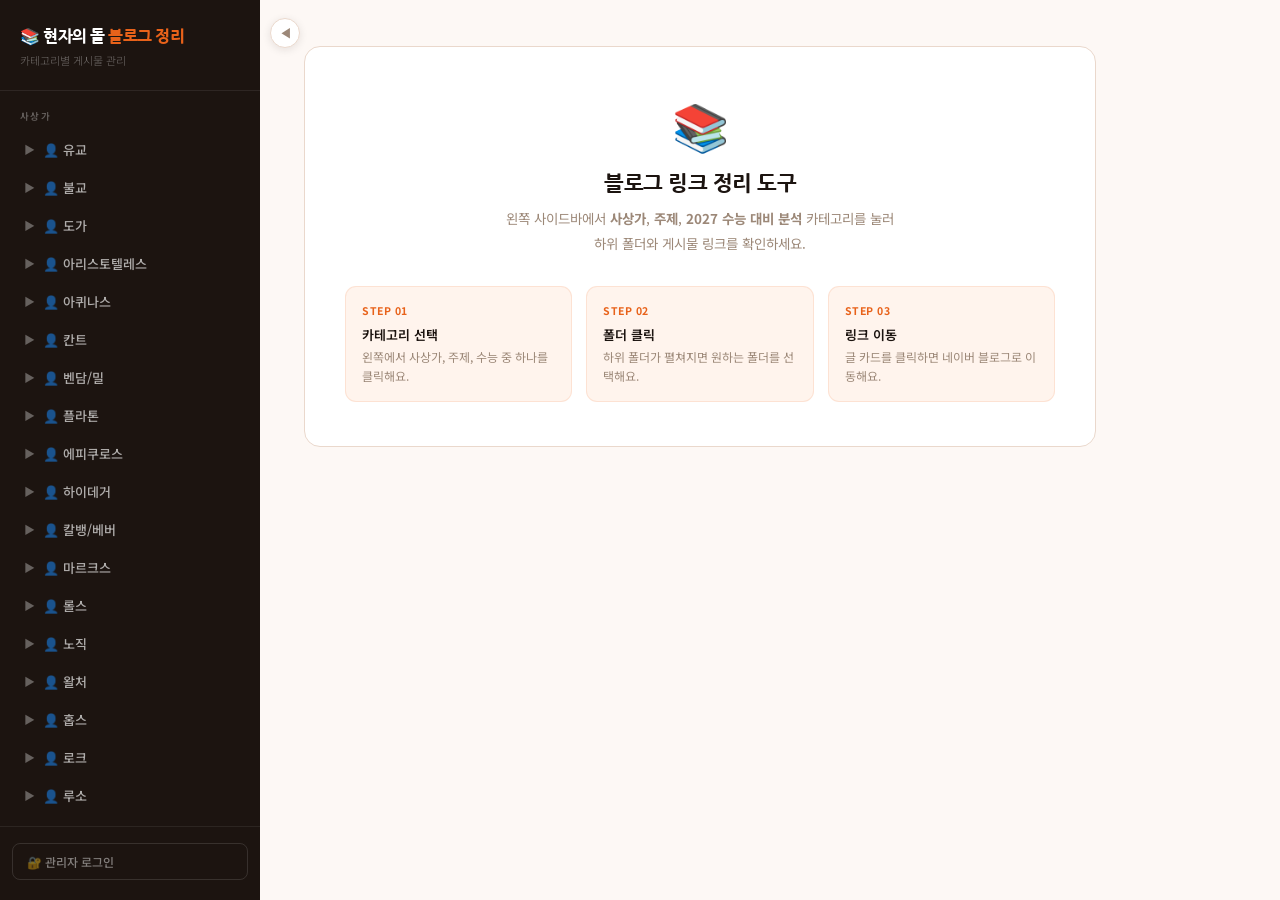
<file: index.html>
<!DOCTYPE html>
<html lang="ko">
<head>
<meta charset="UTF-8">
<meta name="viewport" content="width=device-width, initial-scale=1.0">
<title>현자의 돌 블로그 정리</title>
<link rel="stylesheet" href="blog-organizer.css">
</head>
<body>

<!-- 사이드바 토글 -->
<button class="sidebar-toggle" id="sidebar-toggle-btn" onclick="toggleSidebar()" title="메뉴">
  <span class="toggle-icon">◀</span>
</button>

<div class="sidebar-overlay" id="sidebar-overlay" onclick="toggleSidebar()"></div>
<!-- 사이드바 -->
<nav id="sidebar">
  <div class="sidebar-header">
    <div class="logo">📚 현자의 돌 <span>블로그 정리</span></div>
    <div class="sub">카테고리별 게시물 관리</div>
  </div>

  <div class="sidebar-scroll">
    <div class="cat-label">사상가</div>
    <div id="thinker-section"></div>
    <div id="add-thinker-btn-wrap" style="display:none">
      <button class="add-item-btn" onclick="openAddEntryModal('thinker')">＋ 사상가 추가</button>
    </div>
    <div class="cat-divider"></div>

    <div class="cat-label">주제</div>
    <div id="topic-section"></div>
    <div id="add-topic-btn-wrap" style="display:none">
      <button class="add-item-btn" onclick="openAddEntryModal('topic')">＋ 주제 추가</button>
    </div>
    <div class="cat-divider"></div>

    <div class="cat-label">2027년 수능 대비 분석</div>
    <div id="exam-section"></div>
    <div id="add-exam-btn-wrap" style="display:none">
      <button class="add-item-btn" onclick="openAddEntryModal('exam')">＋ 항목 추가</button>
    </div>
  </div>

  <div class="admin-area">
    <button class="admin-btn" id="admin-toggle-btn" onclick="handleAdminBtn()">
      🔐 관리자 로그인
    </button>
  </div>
</nav>

<!-- 메인 -->
<main id="main">
  <div id="main-content"></div>
</main>

<!-- FAB: 관리자만 보임 -->
<button class="fab admin-only" id="fab-add" onclick="openAddModal()" title="링크 추가" style="display:none">＋</button>

<!-- 링크 추가 모달 -->
<div class="modal-overlay" id="add-modal">
  <div class="modal">
    <div class="modal-title">✏️ 블로그 링크 추가</div>

    <div class="form-row">
      <label class="form-label">글 제목</label>
      <input class="form-input" id="f-title" placeholder="게시물 제목을 입력하세요" />
    </div>
    <div class="form-row">
      <label class="form-label">네이버 블로그 URL</label>
      <input class="form-input" id="f-url" placeholder="https://blog.naver.com/..." />
    </div>
    <div class="form-row">
      <label class="form-label">대분류 카테고리</label>
      <select class="form-select" id="f-cat" onchange="updateSubCats()">
        <option value="">선택하세요</option>
        <option value="사상가">사상가</option>
        <option value="주제">주제</option>
        <option value="수능">2027년 수능 대비 분석</option>
      </select>
    </div>
    <div class="form-row">
      <label class="form-label">세부 폴더</label>
      <div style="display:flex;gap:8px;">
        <select class="form-select" id="f-folder" style="flex:1">
          <option value="">대분류를 먼저 선택하세요</option>
        </select>
        <button class="btn btn-ghost" style="white-space:nowrap;padding:9px 12px;font-size:12px" onclick="openNewFolderInput()">＋ 새 폴더</button>
      </div>
      <input class="form-input" id="f-new-folder" placeholder="새 폴더 이름 입력 후 Enter" style="margin-top:6px;display:none"
        onkeydown="if(event.key==='Enter')confirmNewFolder()" />
    </div>
    <div class="form-row">
      <label class="form-label">태그 (쉼표로 구분)</label>
      <input class="form-input" id="f-tags" placeholder="예: 칸트, 도덕법칙, 정언명령" />
    </div>
    <div class="modal-actions">
      <button class="btn btn-ghost" onclick="closeModal()">취소</button>
      <button class="btn btn-primary" onclick="saveLink()">저장</button>
    </div>
  </div>
</div>

<!-- 사상가/주제/항목 추가 모달 -->
<div class="modal-overlay" id="entry-modal">
  <div class="modal" style="max-width:360px;">
    <div class="modal-title" id="entry-modal-title">＋ 추가</div>
    <div class="form-row">
      <label class="form-label" id="entry-modal-label">이름</label>
      <input class="form-input" id="entry-name-input" placeholder="이름 입력"
        onkeydown="if(event.key==='Enter')submitAddEntry()" />
    </div>
    <div class="modal-actions">
      <button class="btn btn-ghost" onclick="closeEntryModal()">취소</button>
      <button class="btn btn-primary" onclick="submitAddEntry()">추가</button>
    </div>
  </div>
</div>

<!-- 폴더 추가 모달 -->
<div class="modal-overlay" id="folder-modal">
  <div class="modal" style="max-width:360px;">
    <div class="modal-title">📁 폴더 추가</div>
    <div class="form-row">
      <label class="form-label" id="folder-modal-label">폴더 이름</label>
      <input class="form-input" id="folder-name-input" placeholder="폴더 이름 입력"
        onkeydown="if(event.key==='Enter')submitAddFolder()" />
    </div>
    <div class="modal-actions">
      <button class="btn btn-ghost" onclick="closeFolderModal()">취소</button>
      <button class="btn btn-primary" onclick="submitAddFolder()">추가</button>
    </div>
  </div>
</div>

<!-- 관리자 로그인 모달 -->
<div class="modal-overlay" id="login-modal">
  <div class="modal" style="max-width:360px;">
    <div class="modal-title">🔐 관리자 로그인</div>
    <div class="form-row">
      <label class="form-label">비밀번호</label>
      <input class="form-input" id="admin-pw-input" type="password" placeholder="비밀번호 입력"
        onkeydown="if(event.key==='Enter')submitLogin()" />
      <div id="login-error" style="color:#d93025;font-size:11.5px;margin-top:6px;display:none;">
        비밀번호가 틀렸습니다.
      </div>
    </div>
    <div class="modal-actions">
      <button class="btn btn-ghost" onclick="closeLoginModal()">취소</button>
      <button class="btn btn-primary" onclick="submitLogin()">로그인</button>
    </div>
  </div>
</div>

<script>
// ════════════════════════════════════════
// ✏️  비밀번호 변경: 아래 한 줄만 수정하세요
const ADMIN_PASSWORD = 'admin1234';
// ════════════════════════════════════════

const STORE_KEY = 'blog_organizer_v1';
let isAdmin = false;
let appData = loadData();
let currentView = null;
let deleteMode = false;

// ── 데이터 저장/로드 ──
function loadData() {
  try { return JSON.parse(localStorage.getItem(STORE_KEY)) || getDefaultData(); }
  catch(e) { return getDefaultData(); }
}
function getDefaultData() {
  return {
    thinker: { '유교': [], '불교': [], '도가': [], '아리스토텔레스': [], '아퀴나스': [], '칸트': [], '벤담/밀': [], '플라톤': [], '에피쿠로스': [], '하이데거': [], '칼뱅/베버': [], '마르크스': [], '롤스': [], '노직': [], '왈처': [], '홉스': [], '로크': [], '루소': [], '베카리아': [], '베이컨': [], '데카르트': [], '싱어': [], '레건': [], '테일러': [], '레오폴드': [], '소로': [], '모겐소': [], '갈퉁': [], '니부어': [] },
    topic:   { '윤리와 사상': [], '사회·문화': [], '정치와 법': [], '생활과 윤리': [] },
    exam:    { '기출 분석': [], '예상 문제': [], '출제 경향': [], '고득점 전략': [] }
  };
}
function saveData(data) {
  localStorage.setItem(STORE_KEY, JSON.stringify(data));
}

// ── 관리자 모드 ──
function applyAdminState() {
  // FAB
  document.getElementById('fab-add').style.display = isAdmin ? 'flex' : 'none';
  // 로그인 버튼 텍스트
  document.getElementById('admin-toggle-btn').textContent = isAdmin ? '🔓 관리자 로그아웃' : '🔐 관리자 로그인';
  // 현재 화면 다시 그리기 (관리 버튼 반영)
  renderMain();
}

function handleAdminBtn() {
  if (isAdmin) {
    isAdmin = false;
    deleteMode = false;
    applyAdminState();
  } else {
    openLoginModal();
  }
}

function openLoginModal() {
  document.getElementById('admin-pw-input').value = '';
  document.getElementById('login-error').style.display = 'none';
  document.getElementById('login-modal').classList.add('open');
  setTimeout(() => document.getElementById('admin-pw-input').focus(), 80);
}
function closeLoginModal() {
  document.getElementById('login-modal').classList.remove('open');
}
function submitLogin() {
  const pw = document.getElementById('admin-pw-input').value;
  if (pw === ADMIN_PASSWORD) {
    isAdmin = true;
    closeLoginModal();
    applyAdminState();
  } else {
    document.getElementById('login-error').style.display = 'block';
    document.getElementById('admin-pw-input').value = '';
    document.getElementById('admin-pw-input').focus();
  }
}

// 모달 바깥 클릭 시 닫기
document.getElementById('login-modal').addEventListener('click', function(e) {
  if (e.target === this) closeLoginModal();
});

// ── 사이드바 렌더 ──
function renderSidebar() {
  renderSection('thinker-section', 'thinker', '👤');
  renderSection('topic-section',   'topic',   '📖');
  renderSection('exam-section',    'exam',    '📝');
}

function renderSection(elId, catKey, icon) {
  const el = document.getElementById(elId);
  const catData = appData[catKey];
  el.innerHTML = '';

  Object.keys(catData).forEach(thinker => {
    const count  = catData[thinker].length;
    const isOpen = currentView?.cat === catKey && currentView?.thinker === thinker;

    const btn = document.createElement('button');
    btn.className = 'thinker-btn' + (isOpen ? ' active' : '');
    btn.dataset.thinker = thinker;
    btn.innerHTML = `<span class="icon">▶</span>${icon} ${thinker}`;
    btn.onclick = () => toggleThinker(btn, catKey, thinker);
    el.appendChild(btn);

    const fl = document.createElement('div');
    fl.className = 'folder-list' + (isOpen ? ' open' : '');
    fl.id = `fl-${catKey}-${thinker}`;

    const folderMap = {};
    catData[thinker].forEach(item => {
      if (!folderMap[item.folder]) folderMap[item.folder] = [];
      folderMap[item.folder].push(item);
    });

    const allBtn = document.createElement('button');
    allBtn.className = 'folder-btn' + (isOpen && currentView?.folder === null ? ' active' : '');
    allBtn.innerHTML = `<span class="f-icon">📂</span> 전체 보기 <span class="f-count">${count}</span>`;
    allBtn.onclick = () => showView(catKey, thinker, null);
    fl.appendChild(allBtn);

    Object.keys(folderMap).forEach(folder => {
      const fb = document.createElement('button');
      fb.className = 'folder-btn' + (isOpen && currentView?.folder === folder ? ' active' : '');
      fb.innerHTML = `<span class="f-icon">📁</span> ${folder} <span class="f-count">${folderMap[folder].length}</span>`;
      fb.onclick = () => showView(catKey, thinker, folder);
      fl.appendChild(fb);
    });

    if (isAdmin) {
      const addFolderBtn = document.createElement('button');
      addFolderBtn.className = 'add-folder-btn';
      addFolderBtn.innerHTML = `＋ 폴더 추가`;
      addFolderBtn.onclick = () => openFolderModal(catKey, thinker);
      fl.appendChild(addFolderBtn);
    }
    el.appendChild(fl);
  });
}

function toggleThinker(btn, catKey, thinker) {
  const fl = document.getElementById(`fl-${catKey}-${thinker}`);
  const isOpen = fl.classList.contains('open');
  btn.closest('div').querySelectorAll('.folder-list').forEach(x => x.classList.remove('open'));
  btn.closest('div').querySelectorAll('.thinker-btn').forEach(x => x.classList.remove('active'));
  if (!isOpen) {
    fl.classList.add('open');
    btn.classList.add('active');
    showView(catKey, thinker, null);
  } else {
    currentView = null;
    renderMain();
  }
}

// ── 메인 렌더 ──
function showView(cat, thinker, folder) {
  currentView = { cat, thinker, folder };
  renderSidebar();
  renderMain();
}

function renderMain() {
  const el = document.getElementById('main-content');
  if (!currentView) { el.innerHTML = renderWelcome(); return; }

  const { cat, thinker, folder } = currentView;
  const allItems = appData[cat][thinker] || [];
  const realItems = allItems.filter(i => !i.placeholder);
  const items = folder === null ? realItems : realItems.filter(i => i.folder === folder);
  const catLabel = cat === 'thinker' ? '사상가' : cat === 'topic' ? '주제' : '2027 수능';
  const folderLabel = folder || '전체 보기';

  const searchVal = document.getElementById('search-input-main')?.value || '';
  const filtered  = searchVal
    ? items.filter(i => i.title.includes(searchVal) || (i.tags||[]).join(',').includes(searchVal))
    : items;

  // 관리자 전용 버튼 (관리자일 때만 렌더)
  const adminBtns = isAdmin ? `
    <div style="display:flex;gap:6px">
      <button class="btn-sm" onclick="toggleDeleteMode()">${deleteMode ? '✅ 완료' : '🗑 관리'}</button>
      <button class="btn-sm" onclick="openAddModalWith('${cat}','${thinker}',${folder ? `'${folder}'` : 'null'})">＋ 추가</button>
    </div>` : '';

  el.innerHTML = `
    <div class="main-header">
      <div class="breadcrumb">
        <span>${catLabel}</span> <span>›</span> <span>${thinker}</span>
        ${folder ? `<span>›</span><span>${folder}</span>` : ''}
      </div>
      <div class="main-title">${thinker} — ${folderLabel}</div>
      <div class="main-desc">${thinker}의 블로그 게시물 모음입니다. 링크를 클릭하면 네이버 블로그로 이동합니다.</div>
    </div>
    <div class="search-wrap">
      <input class="search-input" id="search-input-main" placeholder="제목 또는 태그로 검색…"
        value="${searchVal}" oninput="renderMain()" />
    </div>
    <div class="manage-bar">
      <span class="result-count">총 ${filtered.length}개</span>
      ${adminBtns}
    </div>
    <div class="link-grid">
      ${filtered.length === 0 ? renderEmpty() : filtered.map(item => renderCard(item, cat, thinker)).join('')}
    </div>`;
}

function renderCard(item, cat, thinker) {
  const tagsHtml = (item.tags||[]).map(t => `<span class="tag">${t}</span>`).join('');
  if (deleteMode && isAdmin) {
    return `
      <div class="link-card deletable" style="cursor:default">
        <div class="card-icon">📄</div>
        <div class="card-body">
          <div class="card-title">${item.title}</div>
          <div class="card-meta">${item.folder}</div>
          ${tagsHtml ? `<div class="card-tags">${tagsHtml}</div>` : ''}
        </div>
        <button class="delete-btn" onclick="deleteItem('${cat}','${thinker}','${item.id}')">🗑</button>
      </div>`;
  }
  return `
    <a class="link-card" href="${item.url}" target="_blank" rel="noopener noreferrer">
      <div class="card-icon">📄</div>
      <div class="card-body">
        <div class="card-title">${item.title}</div>
        <div class="card-meta">${item.folder}</div>
        ${tagsHtml ? `<div class="card-tags">${tagsHtml}</div>` : ''}
      </div>
      <span class="card-arrow">→</span>
    </a>`;
}

function renderEmpty() {
  return `<div class="empty">
    <div class="e-icon">📭</div>
    <div class="e-title">아직 링크가 없어요</div>
    <div class="e-sub">${isAdmin ? '오른쪽 하단 ＋ 버튼을 눌러 첫 번째 블로그 링크를 추가해보세요.' : '관리자가 아직 링크를 추가하지 않았어요.'}</div>
  </div>`;
}

function renderWelcome() {
  return `<div class="welcome-hero">
    <div class="hero-emoji">📚</div>
    <h2>블로그 링크 정리 도구</h2>
    <p>왼쪽 사이드바에서 <strong>사상가</strong>, <strong>주제</strong>, <strong>2027 수능 대비 분석</strong> 카테고리를 눌러<br>
    하위 폴더와 게시물 링크를 확인하세요.</p>
    <div class="welcome-steps">
      <div class="step"><div class="step-num">STEP 01</div><div class="step-title">카테고리 선택</div><div class="step-desc">왼쪽에서 사상가, 주제, 수능 중 하나를 클릭해요.</div></div>
      <div class="step"><div class="step-num">STEP 02</div><div class="step-title">폴더 클릭</div><div class="step-desc">하위 폴더가 펼쳐지면 원하는 폴더를 선택해요.</div></div>
      <div class="step"><div class="step-num">STEP 03</div><div class="step-title">링크 이동</div><div class="step-desc">글 카드를 클릭하면 네이버 블로그로 이동해요.</div></div>
    </div>
  </div>`;
}

// ── 모달 (링크 추가) ──
let modalPreset = null;

function openAddModal() {
  if (!isAdmin) return;
  modalPreset = null;
  document.getElementById('f-title').value = '';
  document.getElementById('f-url').value = '';
  document.getElementById('f-cat').value = '';
  document.getElementById('f-folder').innerHTML = '<option value="">대분류를 먼저 선택하세요</option>';
  document.getElementById('f-tags').value = '';
  document.getElementById('f-new-folder').style.display = 'none';
  document.getElementById('add-modal').classList.add('open');
}

function openAddModalWith(cat, thinker, folder) {
  if (!isAdmin) return;
  openAddModal();
  const catVal = cat === 'thinker' ? '사상가' : cat === 'topic' ? '주제' : '수능';
  document.getElementById('f-cat').value = catVal;
  updateSubCats();
  const sel = document.getElementById('f-folder');
  Array.from(sel.options).forEach(opt => { if (opt.value === thinker) opt.selected = true; });
  modalPreset = { cat, thinker, folder };
}

function updateSubCats() {
  const cat = document.getElementById('f-cat').value;
  const sel = document.getElementById('f-folder');
  sel.innerHTML = '<option value="">선택하세요</option>';
  const catKey = cat === '사상가' ? 'thinker' : cat === '주제' ? 'topic' : cat === '수능' ? 'exam' : null;
  if (!catKey) return;
  Object.keys(appData[catKey]).forEach(name => {
    const opt = document.createElement('option');
    opt.value = JSON.stringify({ catKey, name });
    opt.textContent = name;
    sel.appendChild(opt);
  });
}

function openNewFolderInput() {
  const inp = document.getElementById('f-new-folder');
  inp.style.display = 'block';
  inp.focus();
}
function confirmNewFolder() {
  document.getElementById('f-new-folder').style.display = 'none';
}

function saveLink() {
  if (!isAdmin) return;
  const title     = document.getElementById('f-title').value.trim();
  const url       = document.getElementById('f-url').value.trim();
  const catRaw    = document.getElementById('f-cat').value;
  const folderRaw = document.getElementById('f-folder').value;
  const newFolder = document.getElementById('f-new-folder').value.trim();
  const tagsRaw   = document.getElementById('f-tags').value.trim();

  if (!title)  return alert('제목을 입력해주세요.');
  if (!url)    return alert('URL을 입력해주세요.');
  if (!catRaw) return alert('대분류를 선택해주세요.');

  let catKey, thinker;
  try {
    const parsed = JSON.parse(folderRaw);
    catKey  = parsed.catKey;
    thinker = parsed.name;
  } catch(e) {
    return alert('세부 폴더(사상가/주제 등)를 선택해주세요.');
  }

  const folder = newFolder || '기본 폴더';
  const tags   = tagsRaw ? tagsRaw.split(',').map(t => t.trim()).filter(Boolean) : [];
  appData[catKey][thinker].push({ id: Date.now().toString(), title, url, folder, tags });
  saveData(appData);
  closeModal();
  currentView = { cat: catKey, thinker, folder };
  renderSidebar();
  renderMain();
}

function closeModal() {
  document.getElementById('add-modal').classList.remove('open');
  document.getElementById('f-new-folder').value = '';
  document.getElementById('f-new-folder').style.display = 'none';
}

document.getElementById('add-modal').addEventListener('click', function(e) {
  if (e.target === this) closeModal();
});

// ── 삭제 ──
function toggleDeleteMode() {
  if (!isAdmin) return;
  deleteMode = !deleteMode;
  renderMain();
}
function deleteItem(cat, thinker, id) {
  if (!isAdmin) return;
  if (!confirm('이 링크를 삭제할까요?')) return;
  appData[cat][thinker] = appData[cat][thinker].filter(i => i.id !== id);
  saveData(appData);
  renderSidebar();
  renderMain();
}

let entryTargetCat = null;

function openAddEntryModal(catKey) {
  if (!isAdmin) return;
  entryTargetCat = catKey;
  const labels = { thinker: ['사상가', '사상가 이름'], topic: ['주제', '주제 이름'], exam: ['항목', '항목 이름'] };
  document.getElementById('entry-modal-title').textContent = `＋ ${labels[catKey][0]} 추가`;
  document.getElementById('entry-modal-label').textContent = labels[catKey][1];
  document.getElementById('entry-name-input').value = '';
  document.getElementById('entry-modal').classList.add('open');
  setTimeout(() => document.getElementById('entry-name-input').focus(), 80);
}
function closeEntryModal() {
  document.getElementById('entry-modal').classList.remove('open');
}
function submitAddEntry() {
  const name = document.getElementById('entry-name-input').value.trim();
  if (!name) return alert('이름을 입력해주세요.');
  if (appData[entryTargetCat][name] !== undefined) return alert('이미 존재하는 이름이에요.');
  appData[entryTargetCat][name] = [];
  saveData(appData);
  closeEntryModal();
  renderSidebar();
}
document.getElementById('entry-modal').addEventListener('click', function(e) {
  if (e.target === this) closeEntryModal();
});

let folderTargetCat = null;
let folderTargetThinker = null;

function openFolderModal(catKey, thinker) {
  if (!isAdmin) return;
  folderTargetCat = catKey;
  folderTargetThinker = thinker;
  document.getElementById('folder-modal-label').textContent = `"${thinker}" 에 추가할 폴더 이름`;
  document.getElementById('folder-name-input').value = '';
  document.getElementById('folder-modal').classList.add('open');
  setTimeout(() => document.getElementById('folder-name-input').focus(), 80);
}
function closeFolderModal() {
  document.getElementById('folder-modal').classList.remove('open');
}
function submitAddFolder() {
  const name = document.getElementById('folder-name-input').value.trim();
  if (!name) return alert('폴더 이름을 입력해주세요.');
  const existing = appData[folderTargetCat][folderTargetThinker];
  const already = existing.some(i => i.folder === name);
  if (already) return alert('이미 있는 폴더예요.');
  existing.push({ id: `folder_${Date.now()}`, title: '__folder_placeholder__', url: '', folder: name, tags: [], placeholder: true });
  saveData(appData);
  closeFolderModal();
  renderSidebar();
  showView(folderTargetCat, folderTargetThinker, name);
}
document.getElementById('folder-modal').addEventListener('click', function(e) {
  if (e.target === this) closeFolderModal();
});

// ── 사이드바 토글 ──
function toggleSidebar() {
  document.body.classList.toggle('sidebar-hidden');
  const overlay = document.getElementById('sidebar-overlay');
  if (overlay) overlay.classList.toggle('active');
}

// ── 초기화 ──
applyAdminState();
['thinker','topic','exam'].forEach(cat => {
  document.getElementById(`add-${cat}-btn-wrap`).style.display = isAdmin ? 'block' : 'none';
});
renderSidebar();
renderMain();
</script>
</body>
</html>
</file>
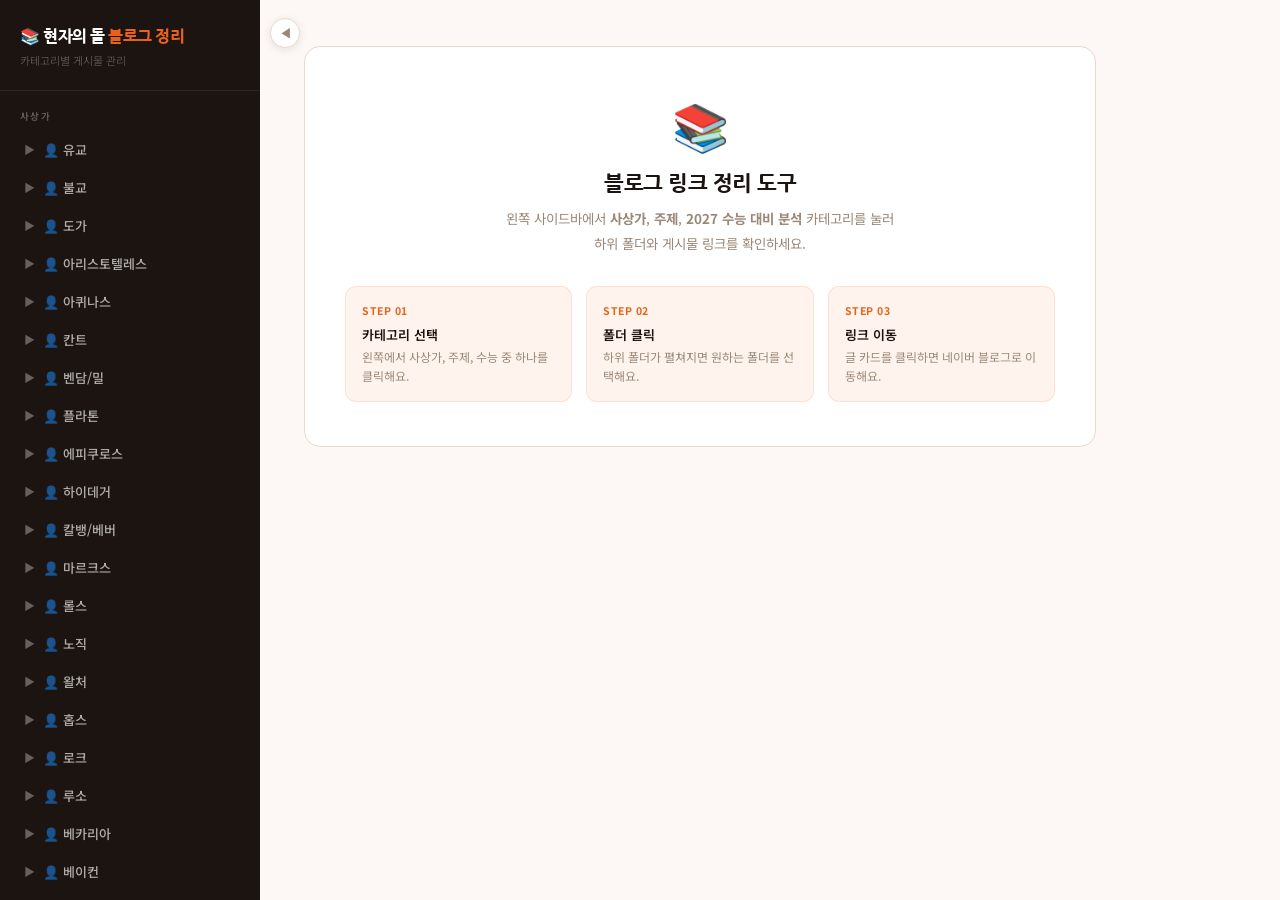
<file: blog-organizer.html>
<!DOCTYPE html>
<html lang="ko">
<head>
<meta charset="UTF-8">
<meta name="viewport" content="width=device-width, initial-scale=1.0">
<title>현자의 돌 블로그 정리</title>
<link rel="stylesheet" href="blog-organizer.css">
</head>
<body>

<!-- 사이드바 토글 -->
<button class="sidebar-toggle" onclick="toggleSidebar()" title="사이드바 숨기기/보이기">
  <span class="toggle-icon">◀</span>
</button>

<!-- 사이드바 -->
<nav id="sidebar">
  <div class="sidebar-header">
    <div class="logo">📚 현자의 돌 <span>블로그 정리</span></div>
    <div class="sub">카테고리별 게시물 관리</div>
  </div>

  <div class="cat-label">사상가</div>
  <div id="thinker-section"></div>
  <div class="cat-divider"></div>

  <div class="cat-label">주제</div>
  <div id="topic-section"></div>
  <div class="cat-divider"></div>

  <div class="cat-label">2027년 수능 대비 분석</div>
  <div id="exam-section"></div>

  <!-- 관리자 로그인/로그아웃 버튼 -->
  <div class="admin-area">
    <button class="admin-btn" id="admin-toggle-btn" onclick="handleAdminBtn()">
      🔐 관리자 로그인
    </button>
  </div>
</nav>

<!-- 메인 -->
<main id="main">
  <div id="main-content"></div>
</main>

<!-- FAB: 관리자만 보임 -->
<button class="fab admin-only" id="fab-add" onclick="openAddModal()" title="링크 추가">＋</button>

<!-- 링크 추가 모달 -->
<div class="modal-overlay" id="add-modal">
  <div class="modal">
    <div class="modal-title">✏️ 블로그 링크 추가</div>

    <div class="form-row">
      <label class="form-label">글 제목</label>
      <input class="form-input" id="f-title" placeholder="게시물 제목을 입력하세요" />
    </div>
    <div class="form-row">
      <label class="form-label">네이버 블로그 URL</label>
      <input class="form-input" id="f-url" placeholder="https://blog.naver.com/..." />
    </div>
    <div class="form-row">
      <label class="form-label">대분류 카테고리</label>
      <select class="form-select" id="f-cat" onchange="updateSubCats()">
        <option value="">선택하세요</option>
        <option value="사상가">사상가</option>
        <option value="주제">주제</option>
        <option value="수능">2027년 수능 대비 분석</option>
      </select>
    </div>
    <div class="form-row">
      <label class="form-label">세부 폴더</label>
      <div style="display:flex;gap:8px;">
        <select class="form-select" id="f-folder" style="flex:1">
          <option value="">대분류를 먼저 선택하세요</option>
        </select>
        <button class="btn btn-ghost" style="white-space:nowrap;padding:9px 12px;font-size:12px" onclick="openNewFolderInput()">＋ 새 폴더</button>
      </div>
      <input class="form-input" id="f-new-folder" placeholder="새 폴더 이름 입력 후 Enter" style="margin-top:6px;display:none"
        onkeydown="if(event.key==='Enter')confirmNewFolder()" />
    </div>
    <div class="form-row">
      <label class="form-label">태그 (쉼표로 구분)</label>
      <input class="form-input" id="f-tags" placeholder="예: 칸트, 도덕법칙, 정언명령" />
    </div>
    <div class="modal-actions">
      <button class="btn btn-ghost" onclick="closeModal()">취소</button>
      <button class="btn btn-primary" onclick="saveLink()">저장</button>
    </div>
  </div>
</div>

<!-- 관리자 로그인 모달 -->
<div class="modal-overlay" id="login-modal">
  <div class="modal" style="max-width:360px;">
    <div class="modal-title">🔐 관리자 로그인</div>
    <div class="form-row">
      <label class="form-label">비밀번호</label>
      <input class="form-input" id="admin-pw-input" type="password" placeholder="비밀번호 입력"
        onkeydown="if(event.key==='Enter')submitLogin()" />
      <div id="login-error" style="color:#d93025;font-size:11.5px;margin-top:6px;display:none;">
        비밀번호가 틀렸습니다.
      </div>
    </div>
    <div class="modal-actions">
      <button class="btn btn-ghost" onclick="closeLoginModal()">취소</button>
      <button class="btn btn-primary" onclick="submitLogin()">로그인</button>
    </div>
  </div>
</div>

<script>
// ════════════════════════════════════════
// ✏️  비밀번호 변경: 아래 한 줄만 수정하세요
const ADMIN_PASSWORD = 'admin1234';
// ════════════════════════════════════════

const STORE_KEY = 'blog_organizer_v1';
let isAdmin = false;
let appData = loadData();
let currentView = null;
let deleteMode = false;

// ── 데이터 저장/로드 ──
function loadData() {
  try { return JSON.parse(localStorage.getItem(STORE_KEY)) || getDefaultData(); }
  catch(e) { return getDefaultData(); }
}
function getDefaultData() {
  return {
    thinker: { '유교': [], '불교': [], '도가': [], '아리스토텔레스': [], '아퀴나스': [], '칸트': [], '벤담/밀': [], '플라톤': [], '에피쿠로스': [], '하이데거': [], '칼뱅/베버': [], '마르크스': [], '롤스': [], '노직': [], '왈처': [], '홉스': [], '로크': [], '루소': [], '베카리아': [], '베이컨': [], '데카르트': [], '싱어': [], '레건': [], '테일러': [], '레오폴드': [], '소로': [], '모겐소': [], '갈퉁': [], '니부어': [] },
    topic:   { '윤리와 사상': [], '사회·문화': [], '정치와 법': [], '생활과 윤리': [] },
    exam:    { '기출 분석': [], '예상 문제': [], '출제 경향': [], '고득점 전략': [] }
  };
}
function saveData(data) {
  localStorage.setItem(STORE_KEY, JSON.stringify(data));
}

// ── 관리자 모드 ──
function applyAdminState() {
  // FAB
  document.getElementById('fab-add').style.display = isAdmin ? 'flex' : 'none';
  // 로그인 버튼 텍스트
  document.getElementById('admin-toggle-btn').textContent = isAdmin ? '🔓 관리자 로그아웃' : '🔐 관리자 로그인';
  // 현재 화면 다시 그리기 (관리 버튼 반영)
  renderMain();
}

function handleAdminBtn() {
  if (isAdmin) {
    isAdmin = false;
    deleteMode = false;
    applyAdminState();
  } else {
    openLoginModal();
  }
}

function openLoginModal() {
  document.getElementById('admin-pw-input').value = '';
  document.getElementById('login-error').style.display = 'none';
  document.getElementById('login-modal').classList.add('open');
  setTimeout(() => document.getElementById('admin-pw-input').focus(), 80);
}
function closeLoginModal() {
  document.getElementById('login-modal').classList.remove('open');
}
function submitLogin() {
  const pw = document.getElementById('admin-pw-input').value;
  if (pw === ADMIN_PASSWORD) {
    isAdmin = true;
    closeLoginModal();
    applyAdminState();
  } else {
    document.getElementById('login-error').style.display = 'block';
    document.getElementById('admin-pw-input').value = '';
    document.getElementById('admin-pw-input').focus();
  }
}

// 모달 바깥 클릭 시 닫기
document.getElementById('login-modal').addEventListener('click', function(e) {
  if (e.target === this) closeLoginModal();
});

// ── 사이드바 렌더 ──
function renderSidebar() {
  renderSection('thinker-section', 'thinker', '👤');
  renderSection('topic-section',   'topic',   '📖');
  renderSection('exam-section',    'exam',    '📝');
}

function renderSection(elId, catKey, icon) {
  const el = document.getElementById(elId);
  const catData = appData[catKey];
  el.innerHTML = '';

  Object.keys(catData).forEach(thinker => {
    const count  = catData[thinker].length;
    const isOpen = currentView?.cat === catKey && currentView?.thinker === thinker;

    const btn = document.createElement('button');
    btn.className = 'thinker-btn' + (isOpen ? ' active' : '');
    btn.dataset.thinker = thinker;
    btn.innerHTML = `<span class="icon">▶</span>${icon} ${thinker}`;
    btn.onclick = () => toggleThinker(btn, catKey, thinker);
    el.appendChild(btn);

    const fl = document.createElement('div');
    fl.className = 'folder-list' + (isOpen ? ' open' : '');
    fl.id = `fl-${catKey}-${thinker}`;

    const folderMap = {};
    catData[thinker].forEach(item => {
      if (!folderMap[item.folder]) folderMap[item.folder] = [];
      folderMap[item.folder].push(item);
    });

    const allBtn = document.createElement('button');
    allBtn.className = 'folder-btn' + (isOpen && currentView?.folder === null ? ' active' : '');
    allBtn.innerHTML = `<span class="f-icon">📂</span> 전체 보기 <span class="f-count">${count}</span>`;
    allBtn.onclick = () => showView(catKey, thinker, null);
    fl.appendChild(allBtn);

    Object.keys(folderMap).forEach(folder => {
      const fb = document.createElement('button');
      fb.className = 'folder-btn' + (isOpen && currentView?.folder === folder ? ' active' : '');
      fb.innerHTML = `<span class="f-icon">📁</span> ${folder} <span class="f-count">${folderMap[folder].length}</span>`;
      fb.onclick = () => showView(catKey, thinker, folder);
      fl.appendChild(fb);
    });

    el.appendChild(fl);
  });
}

function toggleThinker(btn, catKey, thinker) {
  const fl = document.getElementById(`fl-${catKey}-${thinker}`);
  const isOpen = fl.classList.contains('open');
  btn.closest('div').querySelectorAll('.folder-list').forEach(x => x.classList.remove('open'));
  btn.closest('div').querySelectorAll('.thinker-btn').forEach(x => x.classList.remove('active'));
  if (!isOpen) {
    fl.classList.add('open');
    btn.classList.add('active');
    showView(catKey, thinker, null);
  } else {
    currentView = null;
    renderMain();
  }
}

// ── 메인 렌더 ──
function showView(cat, thinker, folder) {
  currentView = { cat, thinker, folder };
  renderSidebar();
  renderMain();
}

function renderMain() {
  const el = document.getElementById('main-content');
  if (!currentView) { el.innerHTML = renderWelcome(); return; }

  const { cat, thinker, folder } = currentView;
  const allItems = appData[cat][thinker] || [];
  const items    = folder === null ? allItems : allItems.filter(i => i.folder === folder);
  const catLabel = cat === 'thinker' ? '사상가' : cat === 'topic' ? '주제' : '2027 수능';
  const folderLabel = folder || '전체 보기';

  const searchVal = document.getElementById('search-input-main')?.value || '';
  const filtered  = searchVal
    ? items.filter(i => i.title.includes(searchVal) || (i.tags||[]).join(',').includes(searchVal))
    : items;

  // 관리자 전용 버튼 (관리자일 때만 렌더)
  const adminBtns = isAdmin ? `
    <div style="display:flex;gap:6px">
      <button class="btn-sm" onclick="toggleDeleteMode()">${deleteMode ? '✅ 완료' : '🗑 관리'}</button>
      <button class="btn-sm" onclick="openAddModalWith('${cat}','${thinker}',${folder ? `'${folder}'` : 'null'})">＋ 추가</button>
    </div>` : '';

  el.innerHTML = `
    <div class="main-header">
      <div class="breadcrumb">
        <span>${catLabel}</span> <span>›</span> <span>${thinker}</span>
        ${folder ? `<span>›</span><span>${folder}</span>` : ''}
      </div>
      <div class="main-title">${thinker} — ${folderLabel}</div>
      <div class="main-desc">${thinker}의 블로그 게시물 모음입니다. 링크를 클릭하면 네이버 블로그로 이동합니다.</div>
    </div>
    <div class="search-wrap">
      <input class="search-input" id="search-input-main" placeholder="제목 또는 태그로 검색…"
        value="${searchVal}" oninput="renderMain()" />
    </div>
    <div class="manage-bar">
      <span class="result-count">총 ${filtered.length}개</span>
      ${adminBtns}
    </div>
    <div class="link-grid">
      ${filtered.length === 0 ? renderEmpty() : filtered.map(item => renderCard(item, cat, thinker)).join('')}
    </div>`;
}

function renderCard(item, cat, thinker) {
  const tagsHtml = (item.tags||[]).map(t => `<span class="tag">${t}</span>`).join('');
  if (deleteMode && isAdmin) {
    return `
      <div class="link-card deletable" style="cursor:default">
        <div class="card-icon">📄</div>
        <div class="card-body">
          <div class="card-title">${item.title}</div>
          <div class="card-meta">${item.folder}</div>
          ${tagsHtml ? `<div class="card-tags">${tagsHtml}</div>` : ''}
        </div>
        <button class="delete-btn" onclick="deleteItem('${cat}','${thinker}','${item.id}')">🗑</button>
      </div>`;
  }
  return `
    <a class="link-card" href="${item.url}" target="_blank" rel="noopener noreferrer">
      <div class="card-icon">📄</div>
      <div class="card-body">
        <div class="card-title">${item.title}</div>
        <div class="card-meta">${item.folder}</div>
        ${tagsHtml ? `<div class="card-tags">${tagsHtml}</div>` : ''}
      </div>
      <span class="card-arrow">→</span>
    </a>`;
}

function renderEmpty() {
  return `<div class="empty">
    <div class="e-icon">📭</div>
    <div class="e-title">아직 링크가 없어요</div>
    <div class="e-sub">${isAdmin ? '오른쪽 하단 ＋ 버튼을 눌러 첫 번째 블로그 링크를 추가해보세요.' : '관리자가 아직 링크를 추가하지 않았어요.'}</div>
  </div>`;
}

function renderWelcome() {
  return `<div class="welcome-hero">
    <div class="hero-emoji">📚</div>
    <h2>블로그 링크 정리 도구</h2>
    <p>왼쪽 사이드바에서 <strong>사상가</strong>, <strong>주제</strong>, <strong>2027 수능 대비 분석</strong> 카테고리를 눌러<br>
    하위 폴더와 게시물 링크를 확인하세요.</p>
    <div class="welcome-steps">
      <div class="step"><div class="step-num">STEP 01</div><div class="step-title">카테고리 선택</div><div class="step-desc">왼쪽에서 사상가, 주제, 수능 중 하나를 클릭해요.</div></div>
      <div class="step"><div class="step-num">STEP 02</div><div class="step-title">폴더 클릭</div><div class="step-desc">하위 폴더가 펼쳐지면 원하는 폴더를 선택해요.</div></div>
      <div class="step"><div class="step-num">STEP 03</div><div class="step-title">링크 이동</div><div class="step-desc">글 카드를 클릭하면 네이버 블로그로 이동해요.</div></div>
    </div>
  </div>`;
}

// ── 모달 (링크 추가) ──
let modalPreset = null;

function openAddModal() {
  if (!isAdmin) return;
  modalPreset = null;
  document.getElementById('f-title').value = '';
  document.getElementById('f-url').value = '';
  document.getElementById('f-cat').value = '';
  document.getElementById('f-folder').innerHTML = '<option value="">대분류를 먼저 선택하세요</option>';
  document.getElementById('f-tags').value = '';
  document.getElementById('f-new-folder').style.display = 'none';
  document.getElementById('add-modal').classList.add('open');
}

function openAddModalWith(cat, thinker, folder) {
  if (!isAdmin) return;
  openAddModal();
  const catVal = cat === 'thinker' ? '사상가' : cat === 'topic' ? '주제' : '수능';
  document.getElementById('f-cat').value = catVal;
  updateSubCats();
  const sel = document.getElementById('f-folder');
  Array.from(sel.options).forEach(opt => { if (opt.value === thinker) opt.selected = true; });
  modalPreset = { cat, thinker, folder };
}

function updateSubCats() {
  const cat = document.getElementById('f-cat').value;
  const sel = document.getElementById('f-folder');
  sel.innerHTML = '<option value="">선택하세요</option>';
  const catKey = cat === '사상가' ? 'thinker' : cat === '주제' ? 'topic' : cat === '수능' ? 'exam' : null;
  if (!catKey) return;
  Object.keys(appData[catKey]).forEach(name => {
    const opt = document.createElement('option');
    opt.value = JSON.stringify({ catKey, name });
    opt.textContent = name;
    sel.appendChild(opt);
  });
}

function openNewFolderInput() {
  const inp = document.getElementById('f-new-folder');
  inp.style.display = 'block';
  inp.focus();
}
function confirmNewFolder() {
  document.getElementById('f-new-folder').style.display = 'none';
}

function saveLink() {
  if (!isAdmin) return;
  const title     = document.getElementById('f-title').value.trim();
  const url       = document.getElementById('f-url').value.trim();
  const catRaw    = document.getElementById('f-cat').value;
  const folderRaw = document.getElementById('f-folder').value;
  const newFolder = document.getElementById('f-new-folder').value.trim();
  const tagsRaw   = document.getElementById('f-tags').value.trim();

  if (!title)  return alert('제목을 입력해주세요.');
  if (!url)    return alert('URL을 입력해주세요.');
  if (!catRaw) return alert('대분류를 선택해주세요.');

  let catKey, thinker;
  try {
    const parsed = JSON.parse(folderRaw);
    catKey  = parsed.catKey;
    thinker = parsed.name;
  } catch(e) {
    return alert('세부 폴더(사상가/주제 등)를 선택해주세요.');
  }

  const folder = newFolder || '기본 폴더';
  const tags   = tagsRaw ? tagsRaw.split(',').map(t => t.trim()).filter(Boolean) : [];
  appData[catKey][thinker].push({ id: Date.now().toString(), title, url, folder, tags });
  saveData(appData);
  closeModal();
  currentView = { cat: catKey, thinker, folder };
  renderSidebar();
  renderMain();
}

function closeModal() {
  document.getElementById('add-modal').classList.remove('open');
  document.getElementById('f-new-folder').value = '';
  document.getElementById('f-new-folder').style.display = 'none';
}

document.getElementById('add-modal').addEventListener('click', function(e) {
  if (e.target === this) closeModal();
});

// ── 삭제 ──
function toggleDeleteMode() {
  if (!isAdmin) return;
  deleteMode = !deleteMode;
  renderMain();
}
function deleteItem(cat, thinker, id) {
  if (!isAdmin) return;
  if (!confirm('이 링크를 삭제할까요?')) return;
  appData[cat][thinker] = appData[cat][thinker].filter(i => i.id !== id);
  saveData(appData);
  renderSidebar();
  renderMain();
}

// ── 사이드바 토글 ──
function toggleSidebar() {
  document.body.classList.toggle('sidebar-hidden');
}

// ── 초기화 ──
applyAdminState();
renderSidebar();
renderMain();
</script>
</body>
</html>
</file>
<file: blog-organizer.css>
@import url('https://fonts.googleapis.com/css2?family=Nanum+Gothic:wght@400;700;800&family=Noto+Sans+KR:wght@300;400;500;600&display=swap');

/* ══════════════════════════════
   디자인 토큰 (색상·폰트·간격)
   여기만 바꾸면 전체 테마 변경 가능
   ══════════════════════════════ */
:root {
  --ink:          #1c1410;   /* 기본 텍스트 */
  --ink-soft:     #4a3728;   /* 보조 텍스트 */
  --ink-muted:    #9c8878;   /* 흐린 텍스트 */
  --rule:         #ead8cc;   /* 구분선·테두리 */
  --bg:           #fdf8f5;   /* 페이지 배경 */
  --bg-white:     #ffffff;   /* 카드·모달 배경 */
  --accent:       #e8621a;   /* 포인트 컬러 (주황) */
  --accent-light: #fdf0e8;   /* 포인트 연한 배경 */
  --accent-hover: #c94e0e;   /* 포인트 hover */
  --accent-pale:  #fff4ed;   /* 포인트 아주 연한 배경 */
  --sidebar-w:    260px;     /* 사이드바 너비 */
}

/* ══════════════
   리셋
   ══════════════ */
* { margin: 0; padding: 0; box-sizing: border-box; }

body {
  font-family: 'Noto Sans KR', sans-serif;
  background: var(--bg);
  color: var(--ink);
  display: flex;
  min-height: 100vh;
}

/* ══════════════════════════════
   사이드바 토글
   ══════════════════════════════ */
#sidebar {
  transition: transform 0.25s cubic-bezier(0.4, 0, 0.2, 1);
}
#main {
  transition: margin-left 0.25s cubic-bezier(0.4, 0, 0.2, 1);
}

.sidebar-toggle {
  position: fixed;
  top: 18px;
  left: calc(var(--sidebar-w) + 10px);
  z-index: 200;
  width: 30px;
  height: 30px;
  border-radius: 50%;
  background: var(--bg-white);
  border: 1.5px solid var(--rule);
  cursor: pointer;
  display: flex;
  align-items: center;
  justify-content: center;
  box-shadow: 0 2px 8px rgba(28, 20, 16, 0.1);
  transition: left 0.25s cubic-bezier(0.4, 0, 0.2, 1), background 0.15s;
  color: var(--ink-muted);
  font-size: 13px;
}
.sidebar-toggle:hover {
  background: var(--accent-pale);
  color: var(--accent);
  border-color: var(--accent);
}
.sidebar-toggle .toggle-icon {
  transition: transform 0.25s cubic-bezier(0.4, 0, 0.2, 1);
  line-height: 1;
}

/* ══════════════
   사이드바
   ══════════════ */
#sidebar {
  width: var(--sidebar-w);
  height: 100vh; 
  background: var(--ink);
  display: flex;
  flex-direction: column;
  position: fixed;
  top: 0;
  left: 0;
  overflow: hidden;
  z-index: 100;
}

.sidebar-scroll {
  flex: 1;
  overflow-y: auto;
  overflow-x: hidden;          /* ← 추가 */
  scrollbar-width: thin;
  scrollbar-color: rgba(255,255,255,0.15) transparent;
}
.sidebar-scroll::-webkit-scrollbar { width: 4px; }
.sidebar-scroll::-webkit-scrollbar-track { background: transparent; }   /* ← 추가 */
.sidebar-scroll::-webkit-scrollbar-thumb { background: rgba(255,255,255,0.15); border-radius: 4px; }
.sidebar-scroll::-webkit-scrollbar-thumb:hover { background: rgba(255,255,255,0.28); }  /* ← 추가 */

.sidebar-header {
  padding: 26px 20px 22px;
  border-bottom: 1px solid rgba(255, 255, 255, 0.08);
}

.sidebar-header .logo {
  font-family: 'Nanum Gothic', sans-serif;
  font-size: 16px;
  font-weight: 800;
  color: #ffffff;
  letter-spacing: -0.5px;
  line-height: 1.3;
}
.sidebar-header .logo span {
  color: var(--accent);
}

.sidebar-header .sub {
  font-size: 11px;
  color: rgba(255, 255, 255, 0.38);
  margin-top: 5px;
  font-weight: 300;
}

/* 카테고리 레이블 */
.cat-label {
  padding: 18px 20px 7px;
  font-size: 9.5px;
  font-weight: 600;
  letter-spacing: 1.4px;
  text-transform: uppercase;
  color: rgba(255, 255, 255, 0.32);
}

.cat-divider {
  height: 1px;
  background: rgba(255, 255, 255, 0.07);
  margin: 8px 16px;
}

/* 사상가 아코디언 버튼 */
.thinker-btn {
  width: 100%;
  text-align: left;
  background: none;
  border: none;
  padding: 9px 16px;
  display: flex;
  align-items: center;
  gap: 8px;
  cursor: pointer;
  font-family: 'Noto Sans KR', sans-serif;
  font-size: 13px;
  font-weight: 500;
  color: rgba(255, 255, 255, 0.65);
  border-radius: 7px;
  margin: 1px 8px;
  transition: background 0.15s, color 0.15s;
}
.thinker-btn:hover  { background: rgba(255, 255, 255, 0.07); color: #fff; }
.thinker-btn.active { background: var(--accent); color: #fff; }

.thinker-btn .icon {
  font-size: 11px;
  transition: transform 0.2s;
  display: inline-block;
  opacity: 0.5;
}
.thinker-btn.active .icon { transform: rotate(90deg); opacity: 1; }

/* 폴더 목록 */
.folder-list {
  display: none;
  padding: 2px 0 4px 20px;
}
.folder-list.open { display: block; }

.folder-btn {
  width: 100%;
  text-align: left;
  background: none;
  border: none;
  padding: 7px 14px;
  display: flex;
  align-items: center;
  gap: 7px;
  cursor: pointer;
  font-family: 'Noto Sans KR', sans-serif;
  font-size: 12px;
  color: rgba(255, 255, 255, 0.48);
  border-radius: 6px;
  margin: 1px 6px;
  transition: background 0.15s, color 0.15s;
}
.folder-btn:hover  { background: rgba(255, 255, 255, 0.07); color: rgba(255, 255, 255, 0.85); }
.folder-btn.active { color: var(--accent); font-weight: 600; }

.folder-btn .f-icon { font-size: 11px; }

.folder-btn .f-count {
  margin-left: auto;
  font-size: 10px;
  background: rgba(255, 255, 255, 0.1);
  color: rgba(255, 255, 255, 0.4);
  padding: 1px 7px;
  border-radius: 10px;
}
.folder-btn.active .f-count { background: var(--accent); color: #fff; }

/* ══════════════
   메인 영역
   ══════════════ */
#main {
  margin-left: var(--sidebar-w);
  flex: 1;
  padding: 36px 44px;
  max-width: 880px;
}

.main-header { margin-bottom: 26px; }

.breadcrumb {
  font-size: 11.5px;
  color: var(--ink-muted);
  margin-bottom: 10px;
  display: flex;
  align-items: center;
  gap: 5px;
}

.main-title {
  font-family: 'Nanum Gothic', sans-serif;
  font-size: 22px;
  font-weight: 800;
  color: var(--ink);
  margin-bottom: 6px;
  letter-spacing: -0.5px;
}

.main-desc {
  font-size: 13px;
  color: var(--ink-muted);
  line-height: 1.65;
}

/* ══════════════
   검색바
   ══════════════ */
.search-wrap {
  margin-bottom: 22px;
  display: flex;
  gap: 8px;
}

.search-input {
  flex: 1;
  padding: 10px 16px;
  border: 1.5px solid var(--rule);
  border-radius: 9px;
  font-family: 'Noto Sans KR', sans-serif;
  font-size: 13px;
  color: var(--ink);
  background: var(--bg-white);
  outline: none;
  transition: border-color 0.2s, box-shadow 0.2s;
}
.search-input:focus {
  border-color: var(--accent);
  box-shadow: 0 0 0 3px rgba(232, 98, 26, 0.1);
}
.search-input::placeholder { color: var(--ink-muted); }

/* ══════════════
   링크 카드
   ══════════════ */
.link-grid {
  display: flex;
  flex-direction: column;
  gap: 9px;
}

.link-card {
  background: var(--bg-white);
  border: 1px solid var(--rule);
  border-radius: 11px;
  padding: 15px 18px;
  display: flex;
  align-items: flex-start;
  gap: 13px;
  text-decoration: none;
  color: inherit;
  transition: border-color 0.18s, box-shadow 0.18s, transform 0.12s;
}
.link-card:hover {
  border-color: var(--accent);
  box-shadow: 0 3px 14px rgba(232, 98, 26, 0.1);
  transform: translateY(-1px);
}

.link-card .card-icon {
  width: 36px;
  height: 36px;
  border-radius: 8px;
  background: var(--accent-light);
  display: flex;
  align-items: center;
  justify-content: center;
  font-size: 16px;
  flex-shrink: 0;
  margin-top: 1px;
}

.link-card .card-body { flex: 1; }

.link-card .card-title {
  font-size: 13.5px;
  font-weight: 600;
  color: var(--ink);
  margin-bottom: 3px;
  line-height: 1.5;
}

.link-card .card-tags {
  display: flex;
  flex-wrap: wrap;
  gap: 4px;
  margin-top: 6px;
}

.tag {
  font-size: 10px;
  padding: 2px 8px;
  border-radius: 20px;
  background: var(--accent-pale);
  color: var(--accent);
  font-weight: 500;
  border: 1px solid rgba(232, 98, 26, 0.15);
}

.link-card .card-meta {
  font-size: 11px;
  color: var(--ink-muted);
  margin-top: 2px;
}

.link-card .card-arrow {
  font-size: 15px;
  color: var(--rule);
  align-self: center;
  flex-shrink: 0;
  transition: color 0.15s, transform 0.15s;
}
.link-card:hover .card-arrow { color: var(--accent); transform: translateX(3px); }

/* ══════════════
   빈 상태
   ══════════════ */
.empty {
  text-align: center;
  padding: 60px 20px;
  color: var(--ink-muted);
}
.empty .e-icon  { font-size: 38px; margin-bottom: 14px; }
.empty .e-title { font-size: 15px; font-weight: 600; margin-bottom: 6px; color: var(--ink-soft); }
.empty .e-sub   { font-size: 13px; line-height: 1.6; }

/* ══════════════
   모달
   ══════════════ */
.modal-overlay {
  display: none;
  position: fixed;
  inset: 0;
  background: rgba(28, 20, 16, 0.5);
  z-index: 300;
  align-items: center;
  justify-content: center;
}
.modal-overlay.open { display: flex; }

.modal {
  background: var(--bg-white);
  border-radius: 16px;
  padding: 28px 28px 24px;
  width: 480px;
  max-width: calc(100vw - 40px);
  box-shadow: 0 12px 48px rgba(28, 20, 16, 0.2);
}

.modal-title {
  font-family: 'Nanum Gothic', sans-serif;
  font-size: 17px;
  font-weight: 800;
  margin-bottom: 22px;
  color: var(--ink);
  letter-spacing: -0.3px;
}

.form-row { margin-bottom: 14px; }

.form-label {
  display: block;
  font-size: 11.5px;
  font-weight: 600;
  color: var(--ink-soft);
  margin-bottom: 5px;
  letter-spacing: 0.3px;
}

.form-input,
.form-select {
  width: 100%;
  padding: 9px 12px;
  border: 1.5px solid var(--rule);
  border-radius: 8px;
  font-family: 'Noto Sans KR', sans-serif;
  font-size: 13px;
  color: var(--ink);
  background: var(--bg);
  outline: none;
  transition: border-color 0.2s, box-shadow 0.2s;
}
.form-input:focus,
.form-select:focus {
  border-color: var(--accent);
  background: var(--bg-white);
  box-shadow: 0 0 0 3px rgba(232, 98, 26, 0.1);
}

.modal-actions {
  display: flex;
  justify-content: flex-end;
  align-items: center;
  gap: 8px;
  margin-top: 22px;
  flex-wrap: nowrap;
}

/* ══════════════
   버튼
   ══════════════ */
/* 사이드바 내 추가 버튼 */
.add-item-btn {
  width: calc(100% - 16px);
  margin: 3px 8px 6px;
  padding: 7px 14px;
  background: transparent;
  border: 1px dashed rgba(255, 255, 255, 0.18);
  border-radius: 7px;
  color: rgba(255, 255, 255, 0.38);
  font-family: 'Noto Sans KR', sans-serif;
  font-size: 11.5px;
  cursor: pointer;
  text-align: left;
  transition: border-color 0.15s, color 0.15s, background 0.15s;
}
.add-item-btn:hover {
  border-color: var(--accent);
  color: var(--accent);
  background: rgba(232, 98, 26, 0.07);
}

.add-folder-btn {
  width: calc(100% - 12px);
  margin: 2px 6px 4px;
  padding: 5px 12px;
  background: transparent;
  border: 1px dashed rgba(255, 255, 255, 0.12);
  border-radius: 6px;
  color: rgba(255, 255, 255, 0.28);
  font-family: 'Noto Sans KR', sans-serif;
  font-size: 11px;
  cursor: pointer;
  text-align: left;
  transition: border-color 0.15s, color 0.15s, background 0.15s;
}
.add-folder-btn:hover {
  border-color: var(--accent);
  color: var(--accent);
  background: rgba(232, 98, 26, 0.07);
}
.btn {
  padding: 9px 18px;
  border-radius: 8px;
  border: 1.5px solid var(--rule);
  font-family: 'Noto Sans KR', sans-serif;
  font-size: 13px;
  font-weight: 500;
  cursor: pointer;
  transition: background 0.15s, color 0.15s, border-color 0.15s;
}
.btn-ghost {
  background: var(--bg);
  color: var(--ink-soft);
  border-color: #c8b8ae;
}
.btn-ghost:hover   { background: var(--rule); }
.btn-primary       { background: var(--accent); color: #fff; border-color: var(--accent); }
.btn-primary:hover { background: var(--accent-hover); border-color: var(--accent-hover); }

.btn-sm {
  padding: 5px 13px;
  font-size: 11.5px;
  border-radius: 7px;
  border: 1.5px solid var(--rule);
  background: var(--bg-white);
  color: var(--ink-soft);
  cursor: pointer;
  font-family: 'Noto Sans KR', sans-serif;
  font-weight: 500;
  transition: border-color 0.15s, color 0.15s;
}
.btn-sm:hover { border-color: var(--accent); color: var(--accent); }

/* ══════════════
   FAB (링크 추가 버튼)
   ══════════════ */
.fab {
  position: fixed;
  bottom: 28px;
  right: 32px;
  width: 50px;
  height: 50px;
  border-radius: 50%;
  background: var(--accent);
  color: #fff;
  font-size: 26px;
  border: none;
  cursor: pointer;
  display: flex;
  align-items: center;
  justify-content: center;
  box-shadow: 0 4px 20px rgba(232, 98, 26, 0.4);
  transition: background 0.15s, transform 0.12s, box-shadow 0.15s;
  z-index: 200;
}
.fab:hover {
  background: var(--accent-hover);
  transform: scale(1.07);
  box-shadow: 0 6px 24px rgba(232, 98, 26, 0.5);
}

/* ══════════════
   관리 바
   ══════════════ */
.manage-bar {
  display: flex;
  justify-content: space-between;
  align-items: center;
  margin-bottom: 14px;
}
.result-count { font-size: 12px; color: var(--ink-muted); }

/* ══════════════
   삭제 모드
   ══════════════ */
.link-card.deletable       { border-color: var(--rule); cursor: default; }
.link-card.deletable:hover { border-color: #d93025; box-shadow: 0 2px 12px rgba(217, 48, 37, 0.08); transform: none; }

.delete-btn {
  background: none;
  border: none;
  cursor: pointer;
  font-size: 15px;
  color: var(--rule);
  align-self: center;
  padding: 4px;
  transition: color 0.15s;
}
.delete-btn:hover { color: #d93025; }

/* ══════════════
   관리자 영역 (사이드바 하단)
   ══════════════ */
.admin-area {
  margin-top: auto;
  padding: 16px 12px 20px;
  border-top: 1px solid rgba(255, 255, 255, 0.07);
}

.admin-btn {
  width: 100%;
  padding: 9px 14px;
  border-radius: 8px;
  border: 1.5px solid rgba(255, 255, 255, 0.12);
  background: transparent;
  color: rgba(255, 255, 255, 0.45);
  font-family: 'Noto Sans KR', sans-serif;
  font-size: 12px;
  font-weight: 500;
  cursor: pointer;
  text-align: left;
  transition: background 0.15s, color 0.15s, border-color 0.15s;
}
.admin-btn:hover {
  background: rgba(232, 98, 26, 0.15);
  color: var(--accent);
  border-color: rgba(232, 98, 26, 0.4);
}

/* ══════════════
   웰컴 화면
   ══════════════ */
.welcome-hero {
  background: var(--bg-white);
  border: 1px solid var(--rule);
  border-radius: 16px;
  padding: 44px 40px;
  text-align: center;
  margin-top: 10px;
}
.welcome-hero .hero-emoji { font-size: 46px; margin-bottom: 16px; }

.welcome-hero h2 {
  font-family: 'Nanum Gothic', sans-serif;
  font-size: 21px;
  font-weight: 800;
  color: var(--ink);
  margin-bottom: 12px;
  letter-spacing: -0.5px;
}
.welcome-hero p {
  font-size: 13.5px;
  color: var(--ink-muted);
  line-height: 1.85;
}

.welcome-steps {
  display: flex;
  gap: 14px;
  margin-top: 30px;
  text-align: left;
}

.step {
  flex: 1;
  background: var(--accent-pale);
  border: 1px solid rgba(232, 98, 26, 0.12);
  border-radius: 11px;
  padding: 16px;
}
.step-num   { font-size: 10.5px; font-weight: 700; color: var(--accent); letter-spacing: 0.5px; margin-bottom: 7px; }
.step-title { font-size: 13px;   font-weight: 600; color: var(--ink);    margin-bottom: 4px; }
.step-desc  { font-size: 12px;   color: var(--ink-muted); line-height: 1.55; }
/* ══════════════════════════════
   모바일 오버레이 (사이드바 열릴 때 배경 어둡게)
   ══════════════════════════════ */
.sidebar-overlay {
  display: none;
  position: fixed;
  inset: 0;
  background: rgba(0,0,0,0.45);
  z-index: 99;
}
.sidebar-overlay.active { display: block; }

/* ══════════════════════════════
   모바일 반응형 (768px 이하)
   ══════════════════════════════ */
@media (max-width: 768px) {
  :root { --sidebar-w: 260px; }

  /* 사이드바: 기본은 숨김 상태 */
  #sidebar {
    transform: translateX(-260px);
    z-index: 150;
  }

  /* 사이드바 열림 상태 */
  body:not(.sidebar-hidden) #sidebar {
    transform: translateX(0);
  }
  body:not(.sidebar-hidden) .sidebar-overlay {
    display: block;
  }

  /* 메인은 항상 전체 너비 */
  #main {
    margin-left: 0 !important;
    padding: 60px 18px 80px;
    max-width: 100%;
  }

  /* 토글 버튼: 좌상단 고정 햄버거 */
  .sidebar-toggle {
    left: 14px !important;
    top: 14px;
    width: 38px;
    height: 38px;
    font-size: 18px;
  }

  /* 웰컴 스텝 카드: 1열 세로 배치 */
  .welcome-steps {
    flex-direction: column;
  }

  /* 웰컴 패딩 축소 */
  .welcome-hero {
    padding: 28px 18px;
  }

  /* 모달 하단 시트 스타일 */
  .modal-overlay.open {
    align-items: flex-end;
  }
  .modal {
    width: 100%;
    max-width: 100% !important;
    border-radius: 18px 18px 0 0;
    padding: 24px 20px 32px;
    box-sizing: border-box;
  }
  .modal .modal-actions {
    display: flex !important;
    flex-direction: row !important;
    justify-content: flex-end;
    gap: 8px;
  }
  .modal .btn {
    display: inline-flex;
    align-items: center;
    justify-content: center;
    white-space: nowrap;
    min-width: 64px;
  }

  /* 링크 카드 패딩 축소 */
  .link-card {
    padding: 13px 14px;
    gap: 10px;
  }

  /* FAB 위치 조정 */
  .fab {
    bottom: 20px;
    right: 20px;
  }
}

/* ══════════════════════════════
   데스크탑: 사이드바-hidden 기본 동작 유지
   ══════════════════════════════ */
@media (min-width: 769px) {
  body.sidebar-hidden #sidebar  { transform: translateX(-260px); }
  body.sidebar-hidden #main     { margin-left: 0 !important; }
  body.sidebar-hidden .sidebar-toggle { left: 12px; }

  body:not(.sidebar-hidden) #main { margin-left: var(--sidebar-w); }
  body:not(.sidebar-hidden) .sidebar-toggle {
    left: calc(var(--sidebar-w) + 10px);
  }
}
</file>
